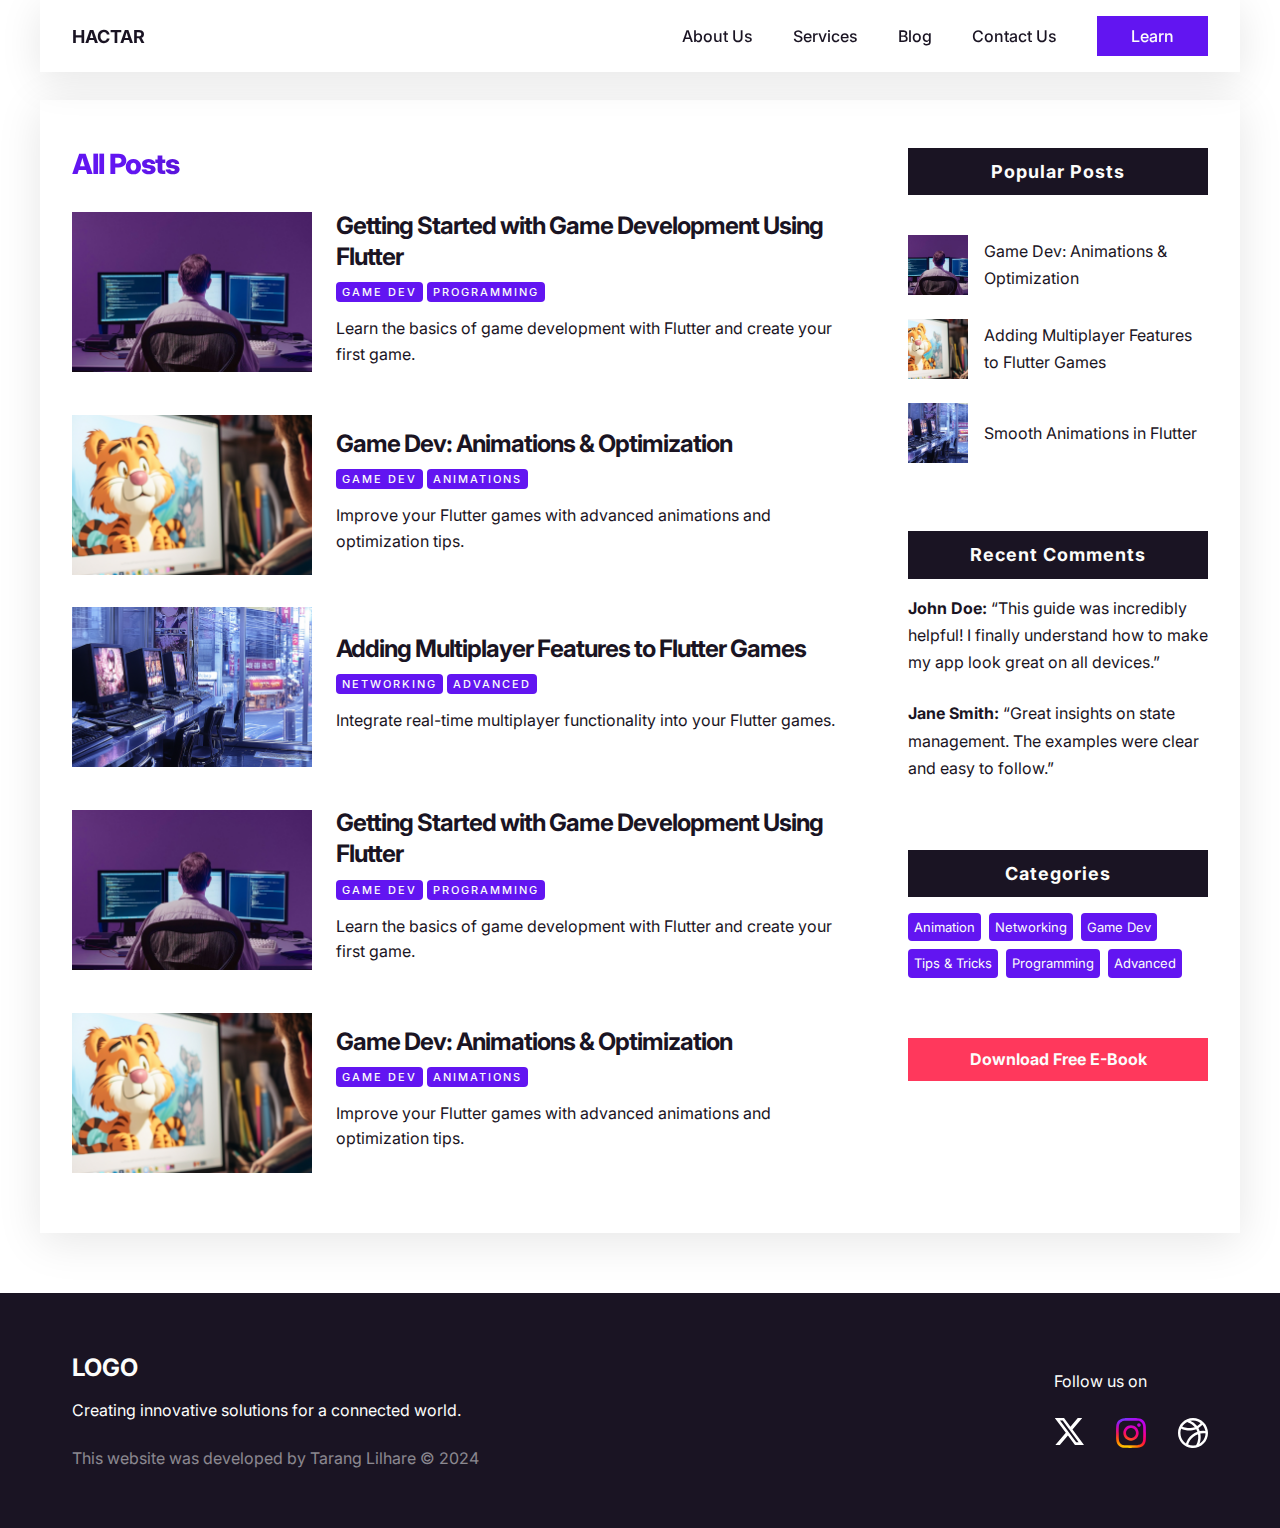
<file: blog-list.html>
<!DOCTYPE html>
<html lang="en">
  <head>
    <meta charset="UTF-8" />
    <meta name="viewport" content="width=device-width, initial-scale=1.0" />
    <title>Welcome</title>
    <link rel="stylesheet" href="style.css" />
  </head>
  <body>
    <div class="mobile-menu-items">
      <div class="close-icon">
        <img src="images/close-icon.svg" alt="" />
      </div>
      <a href="#about">About Us</a>
      <a href="#services">Services</a>
      <a href="#blog">Blog</a>
      <a href="#contact">Contact Us</a>
      <a href="#" class="btn">Learn</a>
    </div>

    <div class="container">
      <nav>
        <div class="logo">
          <a href="#">HACTAR</a>
        </div>

        <div class="menu-items">
          <a href="#about">About Us</a>
          <a href="#services">Services</a>
          <a href="#blog">Blog</a>
          <a href="#contact">Contact Us</a>
          <a href="#" class="btn">Learn</a>
        </div>

        <div class="menu-icon">
          <img src="images/menu-icon.svg" alt="" />
        </div>
      </nav>
    </div>

    <!-- End of nav -->

    <div class="post-container">
      <div class="container">
        <div class="content">
          <div class="blog-list">
            <h2>All Posts</h2>
            <div class="cards-container">
              <div class="card">
                <a href="no1-post.html">
                  <img src="images/blog1.jpg" alt="" />
                </a>
                <div class="blog-list-content">
                  <a href="no1-post.html">
                    <h3>Getting Started with Game Development Using Flutter</h3>
                  </a>
                  <div class="labels">
                    <a href="#" class="label">Game Dev</a>
                    <a href="#" class="label">Programming</a>
                  </div>
                  <p>
                    Learn the basics of game development with Flutter and create
                    your first game.
                  </p>
                </div>
              </div>

              <div class="card">
                <a href="no2-post.html">
                  <img src="images/blog2.jpg" alt="" />
                </a>
                <div class="blog-list-content">
                  <a href="no2-post.html">
                    <h3>Game Dev: Animations & Optimization</h3>
                  </a>
                  <div class="labels">
                    <a href="#" class="label">Game Dev</a>
                    <a href="#" class="label">Animations</a>
                  </div>
                  <p>
                    Improve your Flutter games with advanced animations and
                    optimization tips.
                  </p>
                </div>
              </div>

              <div class="card">
                <a href="#">
                  <img src="images/blog3.jpg" alt="" />
                </a>
                <div class="blog-list-content">
                  <a href="#">
                    <h3>Adding Multiplayer Features to Flutter Games</h3>
                  </a>
                  <div class="labels">
                    <a href="#" class="label">Networking</a>
                    <a href="#" class="label">Advanced</a>
                  </div>
                  <p>
                    Integrate real-time multiplayer functionality into your
                    Flutter games.
                  </p>
                </div>
              </div>

              <div class="card">
                <a href="#">
                  <img src="images/blog1.jpg" alt="" />
                </a>
                <div class="blog-list-content">
                  <a href="#">
                    <h3>Getting Started with Game Development Using Flutter</h3>
                  </a>
                  <div class="labels">
                    <a href="#" class="label">Game Dev</a>
                    <a href="#" class="label">Programming</a>
                  </div>
                  <p>
                    Learn the basics of game development with Flutter and create
                    your first game.
                  </p>
                </div>
              </div>

              <div class="card">
                <a href="#">
                  <img src="images/blog2.jpg" alt="" />
                </a>
                <div class="blog-list-content">
                  <a href="#">
                    <h3>Game Dev: Animations & Optimization</h3>
                  </a>
                  <div class="labels">
                    <a href="#" class="label">Game Dev</a>
                    <a href="#" class="label">Animations</a>
                  </div>
                  <p>
                    Improve your Flutter games with advanced animations and
                    optimization tips.
                  </p>
                </div>
              </div>
            </div>
          </div>
        </div>
        <aside>
          <div class="widget popular-posts">
            <h3>Popular Posts</h3>
            <div class="widget-content">
              <div class="card">
                <img src="images/blog1.jpg" alt="" />
                <a href="#">Game Dev: Animations & Optimization</a>
              </div>

              <div class="card">
                <img src="images/blog2.jpg" alt="" />
                <a href="#">Adding Multiplayer Features to Flutter Games</a>
              </div>

              <div class="card">
                <img src="images/blog3.jpg" alt="" />
                <a href="#">Smooth Animations in Flutter</a>
              </div>
            </div>
          </div>

          <div class="widget recent-comments">
            <h3>Recent Comments</h3>
            <div class="widget-content">
              <div class="card">
                <a href="#"
                  ><strong>John Doe:</strong> “This guide was incredibly
                  helpful! I finally understand how to make my app look great on
                  all devices.”</a
                >
              </div>

              <div class="card">
                <a href="#"
                  ><strong>Jane Smith:</strong> “Great insights on state
                  management. The examples were clear and easy to follow.”</a
                >
              </div>
            </div>
          </div>

          <div class="widget categories-list">
            <h3>Categories</h3>
            <div class="widget-content">
              <a href="#" class="label">Animation</a>
              <a href="#" class="label">Networking</a>
              <a href="#" class="label">Game Dev</a>
              <a href="#" class="label">Tips & Tricks</a>
              <a href="#" class="label">Programming</a>
              <a href="#" class="label">Advanced</a>
            </div>
          </div>

          <div class="widget">
            <a href="#" class="download-btn">Download Free E-Book</a>
          </div>
        </aside>
      </div>
    </div>

    <footer>
      <div class="container">
        <div class="top">
          <div class="left">
            <a href="#" class="logo">LOGO</a>
            <p>Creating innovative solutions for a connected world.</p>
          </div>

          <div class="right">
            <p>Follow us on</p>
            <div class="social">
              <a href="#">
                <img src="images/x-logo.svg" alt="" />
              </a>

              <a href="#">
                <img src="images/instagram-logo.svg" alt="" />
              </a>

              <a href="#">
                <img src="images/dribbble-logo.svg" alt="" />
              </a>
            </div>
          </div>
        </div>

        <div class="copyright">
          This website was developed by Tarang Lilhare © 2024
        </div>
      </div>
    </footer>

    <script src="main.js"></script>
  </body>
</html>
</file>
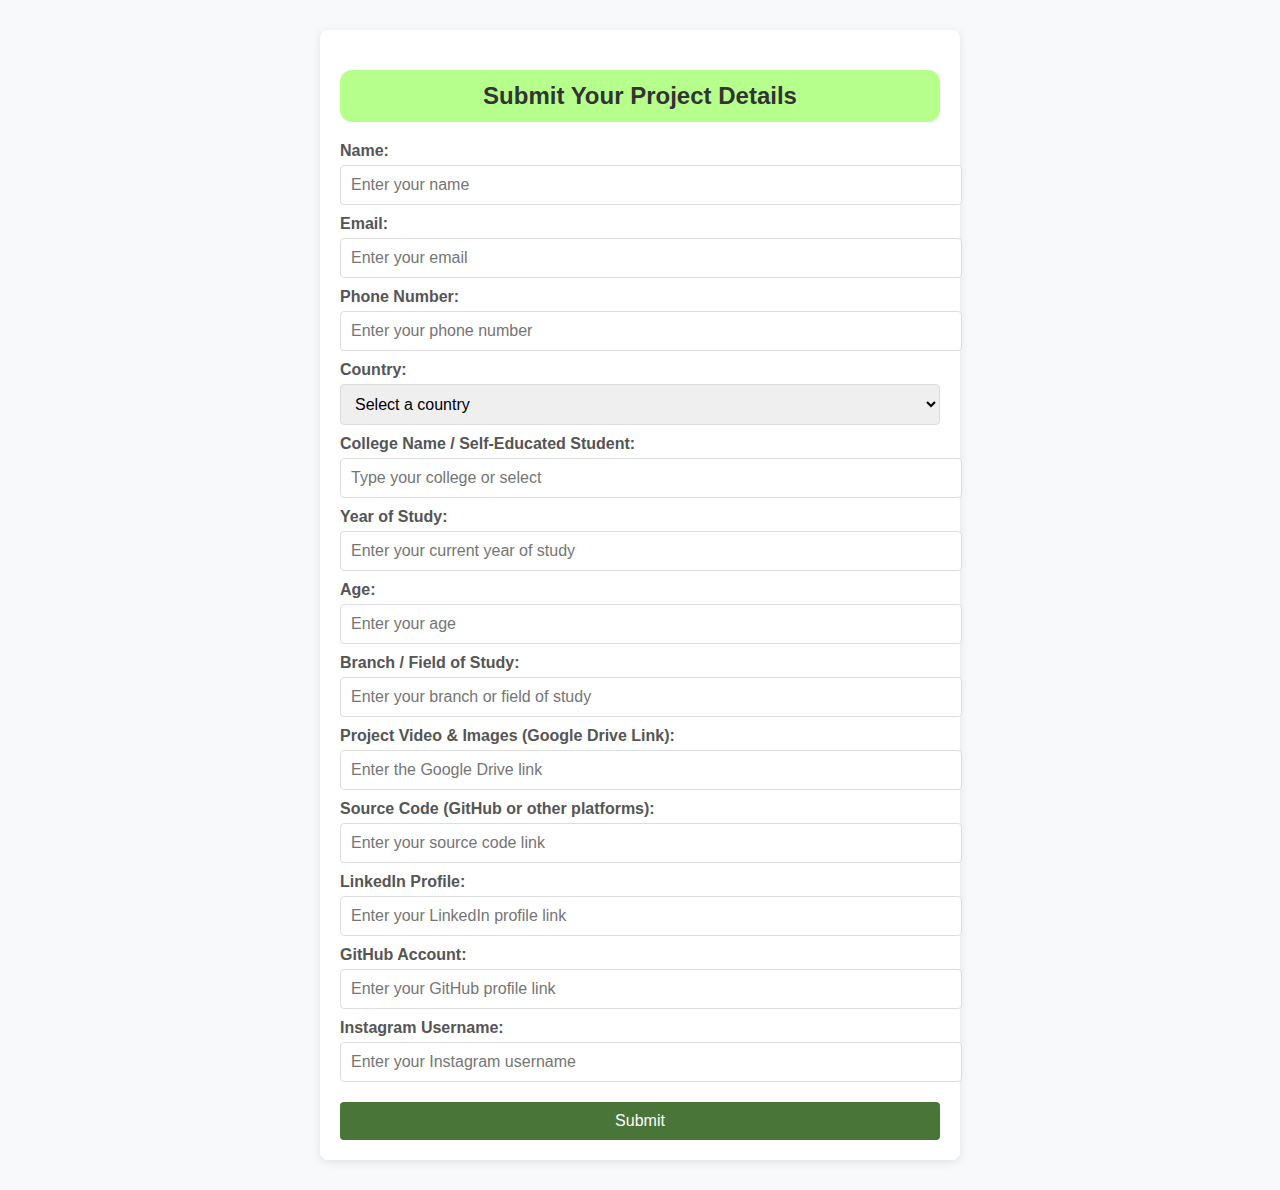
<file: Form.html>
<!DOCTYPE html>
<html lang="en">

<head>
    <meta charset="UTF-8">
    <meta name="viewport" content="width=device-width, initial-scale=1.0">
    <title>Project Submission Form</title>
</head>
<style>
    body {
        font-family: Arial, sans-serif;
        background-color: #f8f9fa;
        margin: 0;
        padding: 0;
    }

    .form-container {
        max-width: 600px;
        margin: 30px auto;
        background: #fff;
        padding: 20px;
        border-radius: 8px;
        box-shadow: 0 2px 10px rgba(0, 0, 0, 0.1);
    }

    h2 {
        background: #b6ff8c;
        border-radius: 12px;
        height: 40px; 
        text-align: center;
        padding-top: 12px;
        color: #333;
    }

    form label {
        display: block;
        margin-top: 10px;
        font-weight: bold;
        color: #555;
    }

    form input,
    form select {
        width: 100%;
        padding: 10px;
        margin-top: 5px;
        border: 1px solid #ddd;
        border-radius: 4px;
        font-size: 16px;
    }

    ul#collegeSuggestions {
        list-style: none;
        padding: 0;
        margin: 0;
        border: 1px solid #ddd;
        background: #fff;
        max-height: 150px;
        overflow-y: auto;
        position: absolute;
        width: 100%;
        z-index: 1000;
        display: none;
    }

    ul#collegeSuggestions li {
        padding: 10px;
        cursor: pointer;
    }

    ul#collegeSuggestions li:hover {
        background: #f0f0f0;
    }

    form button {
        width: 100%;
        padding: 10px;
        margin-top: 20px;
        background-color: #1a5003c9;
        color: white;
        border: none;
        border-radius: 4px;
        font-size: 16px;
        cursor: pointer;
    }

    form button:hover {
        background-color: #15f315;
    }
</style>

<body>
    <div class="form-container">
        <div>
            <h2>Submit Your Project Details</h2>
        </div>
        <form id="projectForm">
            <!-- Basic Information -->
            <label for="name">Name:</label>
            <input type="text" id="name" name="name" placeholder="Enter your name" required>

            <label for="email">Email:</label>
            <input type="email" id="email" name="email" placeholder="Enter your email" required>

            <label for="phone">Phone Number:</label>
            <input type="tel" id="phone" name="phone" placeholder="Enter your phone number" required>

            <!-- Location and College -->
            <label for="country">Country:</label>
            <select id="country" name="country" required>
                <option value="" disabled selected>Select a country</option>
            </select>

            <label for="college">College Name / Self-Educated Student:</label>
            <input type="text" id="college" name="college" placeholder="Type your college or select" autocomplete="off"
                required>
            <ul id="collegeSuggestions"></ul>

            <!-- Additional Information -->
            <label for="year">Year of Study:</label>
            <input type="number" id="year" name="year" placeholder="Enter your current year of study" min="1" max="10"
                required>

            <label for="age">Age:</label>
            <input type="number" id="age" name="age" placeholder="Enter your age" min="13" max="100" required>

            <label for="branch">Branch / Field of Study:</label>
            <input type="text" id="branch" name="branch" placeholder="Enter your branch or field of study" required>

            <!-- Project Links -->
            <label for="projectLink">Project Video & Images (Google Drive Link):</label>
            <input type="url" id="projectLink" name="projectLink" placeholder="Enter the Google Drive link" required>

            <label for="sourceCode">Source Code (GitHub or other platforms):</label>
            <input type="url" id="sourceCode" name="sourceCode" placeholder="Enter your source code link" required>

            <!-- Social Media Links -->
            <label for="linkedin">LinkedIn Profile:</label>
            <input type="url" id="linkedin" name="linkedin" placeholder="Enter your LinkedIn profile link" required>

            <label for="github">GitHub Account:</label>
            <input type="url" id="github" name="github" placeholder="Enter your GitHub profile link" required>

            <label for="instagram">Instagram Username:</label>
            <input type="text" id="instagram" name="instagram" placeholder="Enter your Instagram username" required>

            <button type="submit">Submit</button>
        </form>
    </div>
    <script>
        const countrySelect = document.getElementById('country');
        const collegeInput = document.getElementById('college');
        const suggestions = document.getElementById('collegeSuggestions');

        // Fetch and Populate Country List
        async function fetchCountries() {
            const response = await fetch('https://restcountries.com/v3.1/all');
            const countries = await response.json();
            countries.sort((a, b) => a.name.common.localeCompare(b.name.common));
            countries.forEach((country) => {
                const option = document.createElement('option');
                option.value = country.name.common;
                option.textContent = country.name.common;
                countrySelect.appendChild(option);
            });
        }

        // Fetch Colleges Based on Country
        async function fetchColleges(country) {
            const response = await fetch(`=${country}`);
            const colleges = await response.json();
            return colleges.map((college) => college.name);
        }

        // Auto-Suggest Colleges
        collegeInput.addEventListener('input', async function () {
            const input = collegeInput.value.toLowerCase();
            const country = countrySelect.value;
            suggestions.innerHTML = '';
            if (input && country) {
                const colleges = await fetchColleges(country);
                const filteredColleges = colleges.filter((college) =>
                    college.toLowerCase().includes(input)
                );
                filteredColleges.forEach((college) => {
                    const li = document.createElement('li');
                    li.textContent = college;
                    li.addEventListener('click', function () {
                        collegeInput.value = college;
                        suggestions.innerHTML = '';
                        suggestions.style.display = 'none';
                    });
                    suggestions.appendChild(li);
                });
                suggestions.style.display = 'block';
            } else {
                suggestions.style.display = 'none';
            }
        });

        // Form Submit
        document.getElementById('projectForm').addEventListener('submit', function (event) {
            event.preventDefault();
            alert('Form Submitted Successfully!');
        });

        // Initialize
        fetchCountries();

    </script>
</body>

</html>
</file>
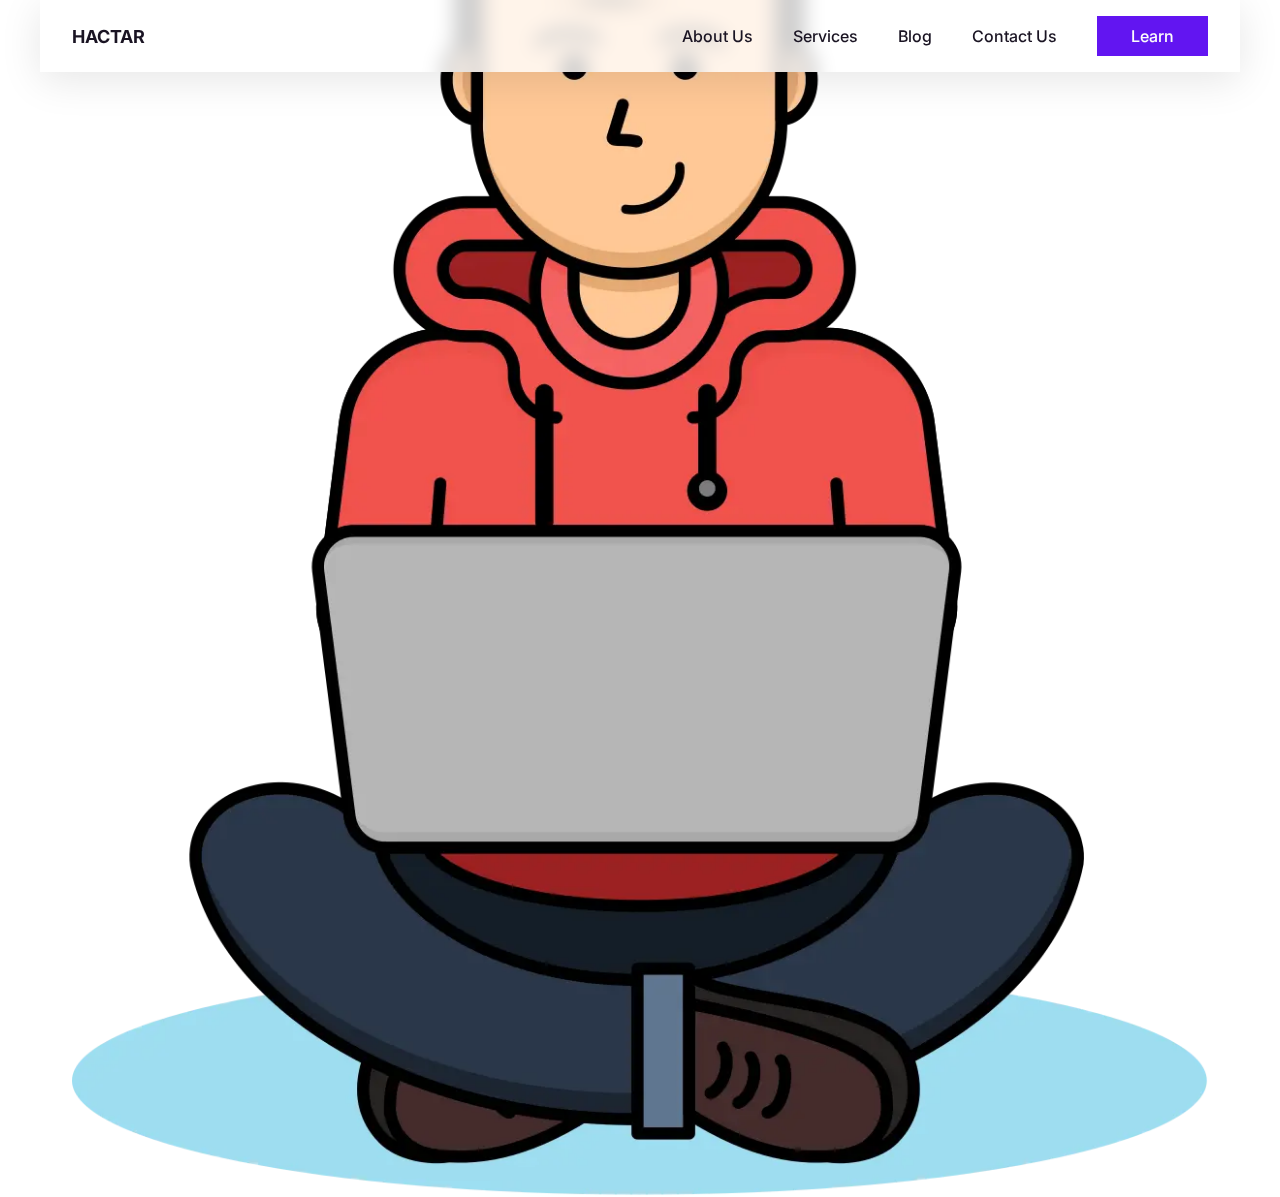
<file: learnmore.html>
<!DOCTYPE html>
<html lang="en">

<head>
    <meta charset="UTF-8">
    <meta name="viewport" content="width=device-width, initial-scale=1.0">
    <title>Hacatr-- Learn more</title>
    <link rel="stylesheet" href="style.css" />
</head>

<body>
    <div class="mobile-menu-items">
        <div class="close-icon">
            <img src="images/close-icon.svg" alt="" />
        </div>
        <a href="#about">About Us</a>
        <a href="#services">Services</a>
        <a href="#blog">Blog</a>
        <a href="#contact">Contact Us</a>
        <a href="#Newsletter" class="btn">Newsletter</a>
    </div>

    <div class="container">
        <nav>
            <div class="logo">
                <a href="#">HACTAR</a>
            </div>

            <div class="menu-items">
                <a href="#about">About Us</a>
                <a href="#services">Services</a>
                <a href="#blog">Blog</a>
                <a href="#contact">Contact Us</a>
                <a href="#" class="btn">Learn</a>
            </div>

            <div class="menu-icon">
                <img src="images/menu-icon.svg" alt="" />
            </div>
        </nav>
        <!-- End of navbar -->
        <header>
        <div>
            <h1>Learn more</h1>
            <p>Lorem ipsum, dolor sit amet consectetur adipisicing elit. Nemo aspernatur, molestias aliquam iusto labore nisi assumenda? Necessitatibus suscipit a, molestias fugiat nostrum accusamus, laborum similique ea alias exercitationem eaque repudiandae possimus culpa aut distinctio!
            </p>
            <a href="https://hactarai.substack.com"><img src="images/404.webp" alt=""></a>
        </div>
    </header>


        <script src="main.js"></script>
</body>

</html>
</file>
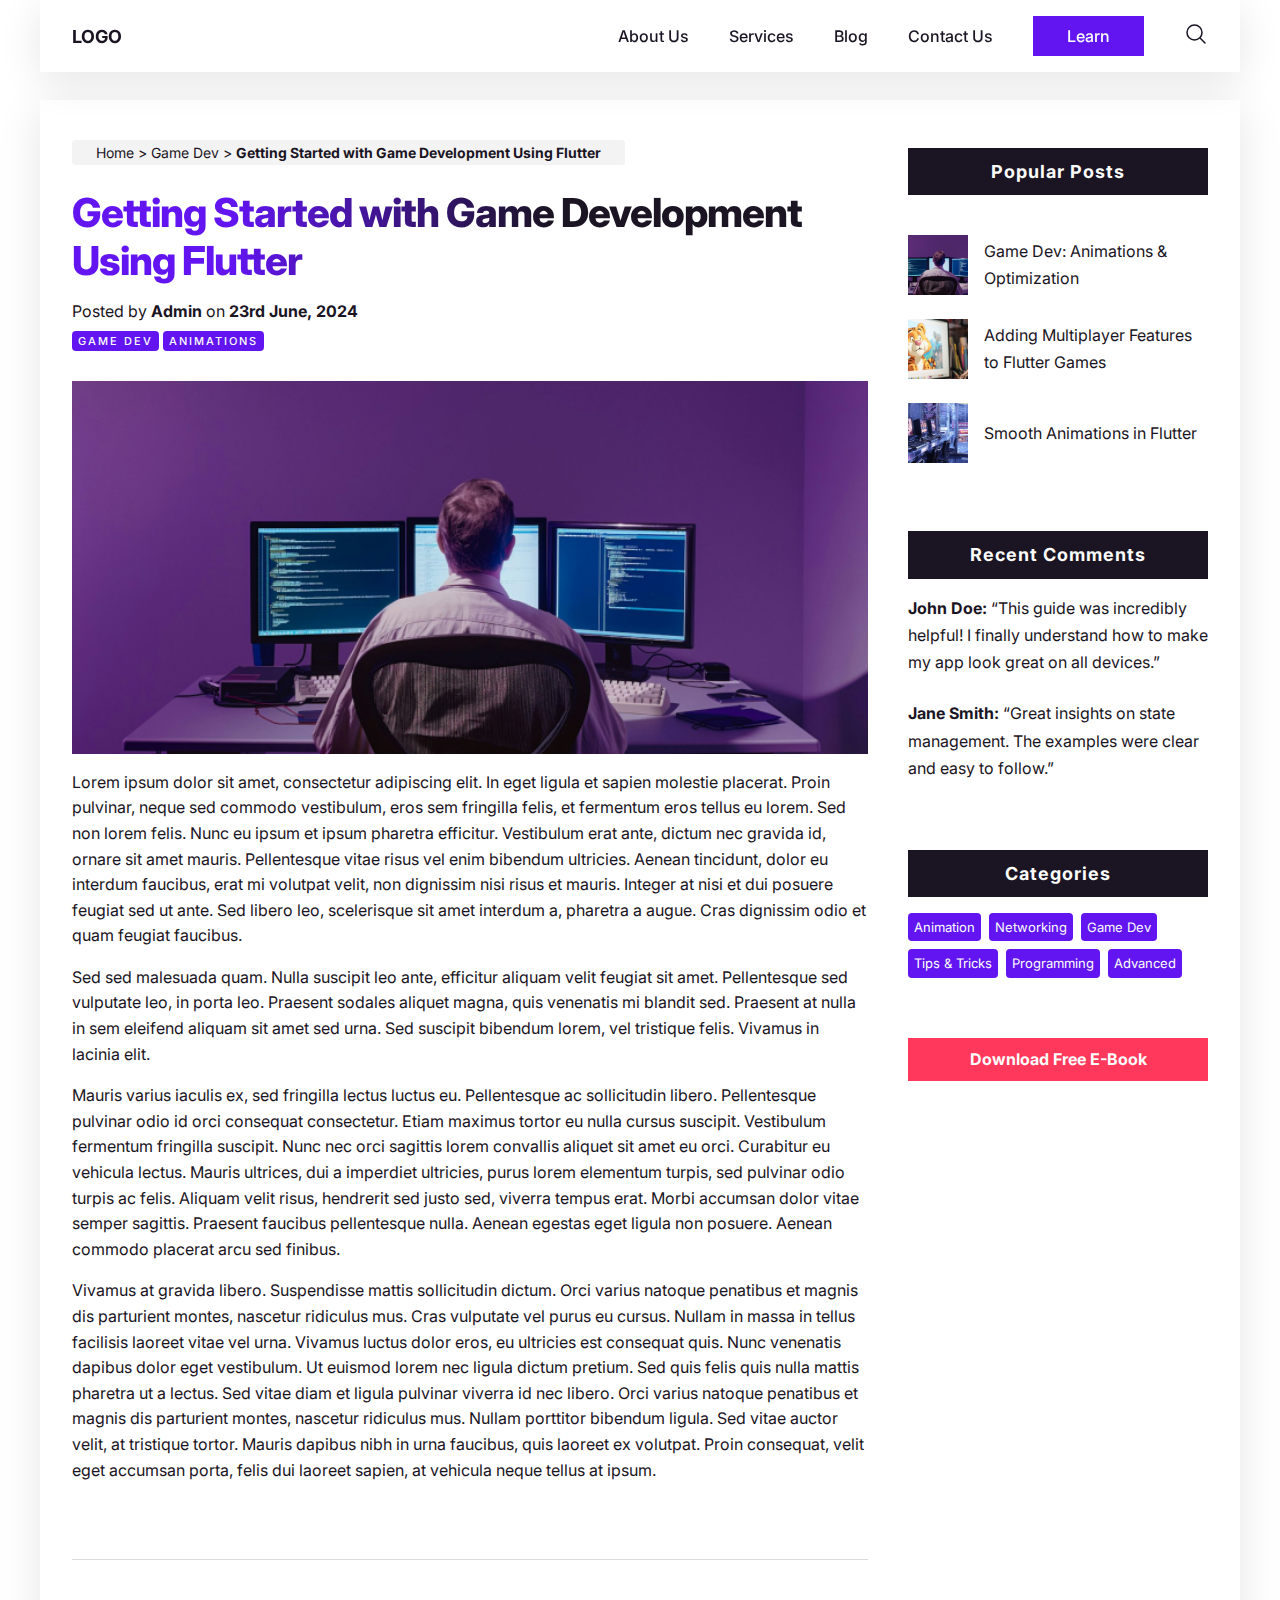
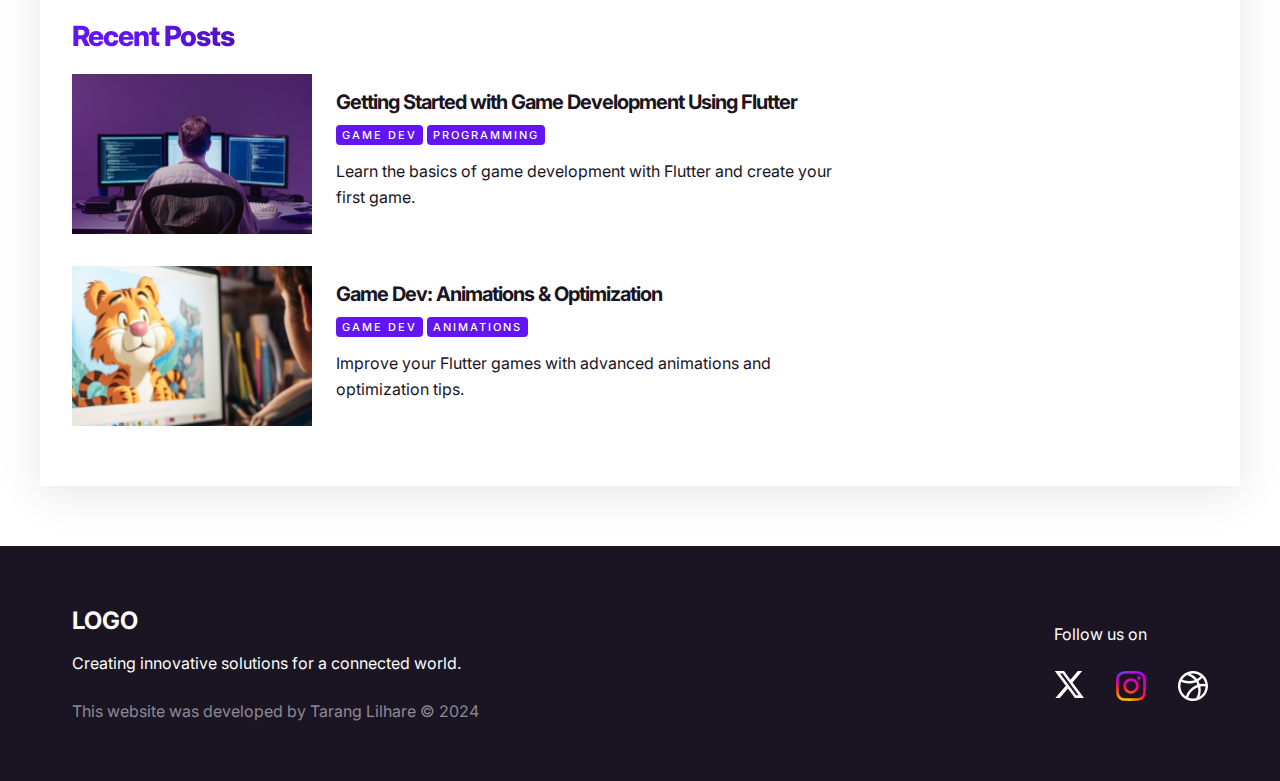
<file: no1-post.html>
<!DOCTYPE html>
<html lang="en">
  <head>
    <meta charset="UTF-8" />
    <meta name="viewport" content="width=device-width, initial-scale=1.0" />
    <title>Welcome</title>
    <link rel="stylesheet" href="style.css" />
  </head>
  <body>
    <div class="mobile-menu-items">
      <div class="close-icon">
        <img src="images/close-icon.svg" alt="" />
      </div>
      <a href="#about">About Us</a>
      <a href="#services">Services</a>
      <a href="#blog">Blog</a>
      <a href="#contact">Contact Us</a>
      <a href="#" class="btn">Learn</a>
    </div>

    <div class="search-container">
      <form action="#">
        <div class="search-input-container">
          <input type="text" placeholder="Search this website..." />
          <div class="icon">
            <svg
              xmlns="http://www.w3.org/2000/svg"
              fill="none"
              viewBox="0 0 24 24"
              stroke-width="1.5"
              stroke="currentColor"
              class="size-6"
            >
              <path
                stroke-linecap="round"
                stroke-linejoin="round"
                d="m21 21-5.197-5.197m0 0A7.5 7.5 0 1 0 5.196 5.196a7.5 7.5 0 0 0 10.607 10.607Z"
              />
            </svg>
          </div>
        </div>
        <button type="submit" class="search-btn">Search</button>
      </form>
    </div>

    <div class="container">
      <nav>
        <div class="logo">
          <a href="#">LOGO</a>
        </div>

        <div class="menu-items">
          <a href="#about">About Us</a>
          <a href="#services">Services</a>
          <a href="#blog">Blog</a>
          <a href="#contact">Contact Us</a>
          <a href="#" class="btn">Learn</a>

          <div class="search-icon">
            <svg
              xmlns="http://www.w3.org/2000/svg"
              fill="none"
              viewBox="0 0 24 24"
              stroke-width="1.5"
              stroke="currentColor"
              class="size-6"
            >
              <path
                stroke-linecap="round"
                stroke-linejoin="round"
                d="m21 21-5.197-5.197m0 0A7.5 7.5 0 1 0 5.196 5.196a7.5 7.5 0 0 0 10.607 10.607Z"
              />
            </svg>
          </div>
        </div>

        <div class="mobile-icons-container">
          <div class="menu-icon">
            <img src="images/menu-icon.svg" alt="" />
          </div>

          <div class="search-icon">
            <svg
              xmlns="http://www.w3.org/2000/svg"
              fill="none"
              viewBox="0 0 24 24"
              stroke-width="1.5"
              stroke="currentColor"
              class="size-6"
            >
              <path
                stroke-linecap="round"
                stroke-linejoin="round"
                d="m21 21-5.197-5.197m0 0A7.5 7.5 0 1 0 5.196 5.196a7.5 7.5 0 0 0 10.607 10.607Z"
              />
            </svg>
          </div>
        </div>
      </nav>
    </div>

    <!-- End of nav -->

    <div class="post-container">
      <div class="container">
        <div class="content">
          <div class="breadcrumbs">
            <a href="index.html">Home</a>
            >
            <a href="#">Game Dev</a>
            >
            <strong
              >Getting Started with Game Development Using Flutter
            </strong>
          </div>

          <h1 class="post-heading">
            Getting Started with Game Development Using Flutter
          </h1>

          <div class="post-meta">
            <div class="date">
              Posted by <strong>Admin</strong> on
              <strong>23rd June, 2024</strong>
            </div>
            <div class="labels">
              <a href="#" class="label">Game Dev</a>
              <a href="#" class="label">Animations</a>
            </div>
          </div>

          <div class="thumbnail">
            <img src="images/blog1.jpg" alt="" />
          </div>

          <div class="post-body">
            <p>
              Lorem ipsum dolor sit amet, consectetur adipiscing elit. In eget
              ligula et sapien molestie placerat. Proin pulvinar, neque sed
              commodo vestibulum, eros sem fringilla felis, et fermentum eros
              tellus eu lorem. Sed non lorem felis. Nunc eu ipsum et ipsum
              pharetra efficitur. Vestibulum erat ante, dictum nec gravida id,
              ornare sit amet mauris. Pellentesque vitae risus vel enim bibendum
              ultricies. Aenean tincidunt, dolor eu interdum faucibus, erat mi
              volutpat velit, non dignissim nisi risus et mauris. Integer at
              nisi et dui posuere feugiat sed ut ante. Sed libero leo,
              scelerisque sit amet interdum a, pharetra a augue. Cras dignissim
              odio et quam feugiat faucibus.
            </p>
            <p>
              Sed sed malesuada quam. Nulla suscipit leo ante, efficitur aliquam
              velit feugiat sit amet. Pellentesque sed vulputate leo, in porta
              leo. Praesent sodales aliquet magna, quis venenatis mi blandit
              sed. Praesent at nulla in sem eleifend aliquam sit amet sed urna.
              Sed suscipit bibendum lorem, vel tristique felis. Vivamus in
              lacinia elit.
            </p>
            <p>
              Mauris varius iaculis ex, sed fringilla lectus luctus eu.
              Pellentesque ac sollicitudin libero. Pellentesque pulvinar odio id
              orci consequat consectetur. Etiam maximus tortor eu nulla cursus
              suscipit. Vestibulum fermentum fringilla suscipit. Nunc nec orci
              sagittis lorem convallis aliquet sit amet eu orci. Curabitur eu
              vehicula lectus. Mauris ultrices, dui a imperdiet ultricies, purus
              lorem elementum turpis, sed pulvinar odio turpis ac felis. Aliquam
              velit risus, hendrerit sed justo sed, viverra tempus erat. Morbi
              accumsan dolor vitae semper sagittis. Praesent faucibus
              pellentesque nulla. Aenean egestas eget ligula non posuere. Aenean
              commodo placerat arcu sed finibus.
            </p>

            <p>
              Vivamus at gravida libero. Suspendisse mattis sollicitudin dictum.
              Orci varius natoque penatibus et magnis dis parturient montes,
              nascetur ridiculus mus. Cras vulputate vel purus eu cursus. Nullam
              in massa in tellus facilisis laoreet vitae vel urna. Vivamus
              luctus dolor eros, eu ultricies est consequat quis. Nunc venenatis
              dapibus dolor eget vestibulum. Ut euismod lorem nec ligula dictum
              pretium. Sed quis felis quis nulla mattis pharetra ut a lectus.
              Sed vitae diam et ligula pulvinar viverra id nec libero. Orci
              varius natoque penatibus et magnis dis parturient montes, nascetur
              ridiculus mus. Nullam porttitor bibendum ligula. Sed vitae auctor
              velit, at tristique tortor. Mauris dapibus nibh in urna faucibus,
              quis laoreet ex volutpat. Proin consequat, velit eget accumsan
              porta, felis dui laoreet sapien, at vehicula neque tellus at
              ipsum.
            </p>
          </div>

          <div class="blog-list">
            <h2>Recent Posts</h2>
            <div class="cards-container recent-posts-container">
              <div class="card">
                <a href="single-post.html">
                  <img src="images/blog1.jpg" alt="" />
                </a>
                <div class="blog-list-content">
                  <a href="single-post.html">
                    <h3>Getting Started with Game Development Using Flutter</h3>
                  </a>
                  <div class="labels">
                    <a href="#" class="label">Game Dev</a>
                    <a href="#" class="label">Programming</a>
                  </div>
                  <p>
                    Learn the basics of game development with Flutter and create
                    your first game.
                  </p>
                </div>
              </div>

              <div class="card">
                <a href="#">
                  <img src="images/blog2.jpg" alt="" />
                </a>
                <div class="blog-list-content">
                  <a href="#">
                    <h3>Game Dev: Animations & Optimization</h3>
                  </a>
                  <div class="labels">
                    <a href="#" class="label">Game Dev</a>
                    <a href="#" class="label">Animations</a>
                  </div>
                  <p>
                    Improve your Flutter games with advanced animations and
                    optimization tips.
                  </p>
                </div>
              </div>
            </div>
          </div>
        </div>
        <aside>
          <div class="widget popular-posts">
            <h3>Popular Posts</h3>
            <div class="widget-content">
              <div class="card">
                <img src="images/blog1.jpg" alt="" />
                <a href="#">Game Dev: Animations & Optimization</a>
              </div>

              <div class="card">
                <img src="images/blog2.jpg" alt="" />
                <a href="#">Adding Multiplayer Features to Flutter Games</a>
              </div>

              <div class="card">
                <img src="images/blog3.jpg" alt="" />
                <a href="#">Smooth Animations in Flutter</a>
              </div>
            </div>
          </div>

          <div class="widget recent-comments">
            <h3>Recent Comments</h3>
            <div class="widget-content">
              <div class="card">
                <a href="#"
                  ><strong>John Doe:</strong> “This guide was incredibly
                  helpful! I finally understand how to make my app look great on
                  all devices.”</a
                >
              </div>

              <div class="card">
                <a href="#"
                  ><strong>Jane Smith:</strong> “Great insights on state
                  management. The examples were clear and easy to follow.”</a
                >
              </div>
            </div>
          </div>

          <div class="widget categories-list">
            <h3>Categories</h3>
            <div class="widget-content">
              <a href="#" class="label">Animation</a>
              <a href="#" class="label">Networking</a>
              <a href="#" class="label">Game Dev</a>
              <a href="#" class="label">Tips & Tricks</a>
              <a href="#" class="label">Programming</a>
              <a href="#" class="label">Advanced</a>
            </div>
          </div>

          <div class="widget">
            <a href="#" class="download-btn">Download Free E-Book</a>
          </div>
        </aside>
      </div>
    </div>

    <footer>
      <div class="container">
        <div class="top">
          <div class="left">
            <a href="#" class="logo">LOGO</a>
            <p>Creating innovative solutions for a connected world.</p>
          </div>

          <div class="right">
            <p>Follow us on</p>
            <div class="social">
              <a href="#">
                <img src="images/x-logo.svg" alt="" />
              </a>

              <a href="#">
                <img src="images/instagram-logo.svg" alt="" />
              </a>

              <a href="#">
                <img src="images/dribbble-logo.svg" alt="" />
              </a>
            </div>
          </div>
        </div>

        <div class="copyright">
          This website was developed by Tarang Lilhare © 2024
        </div>
      </div>
    </footer>

    <script src="main.js"></script>
  </body>
</html>
</file>
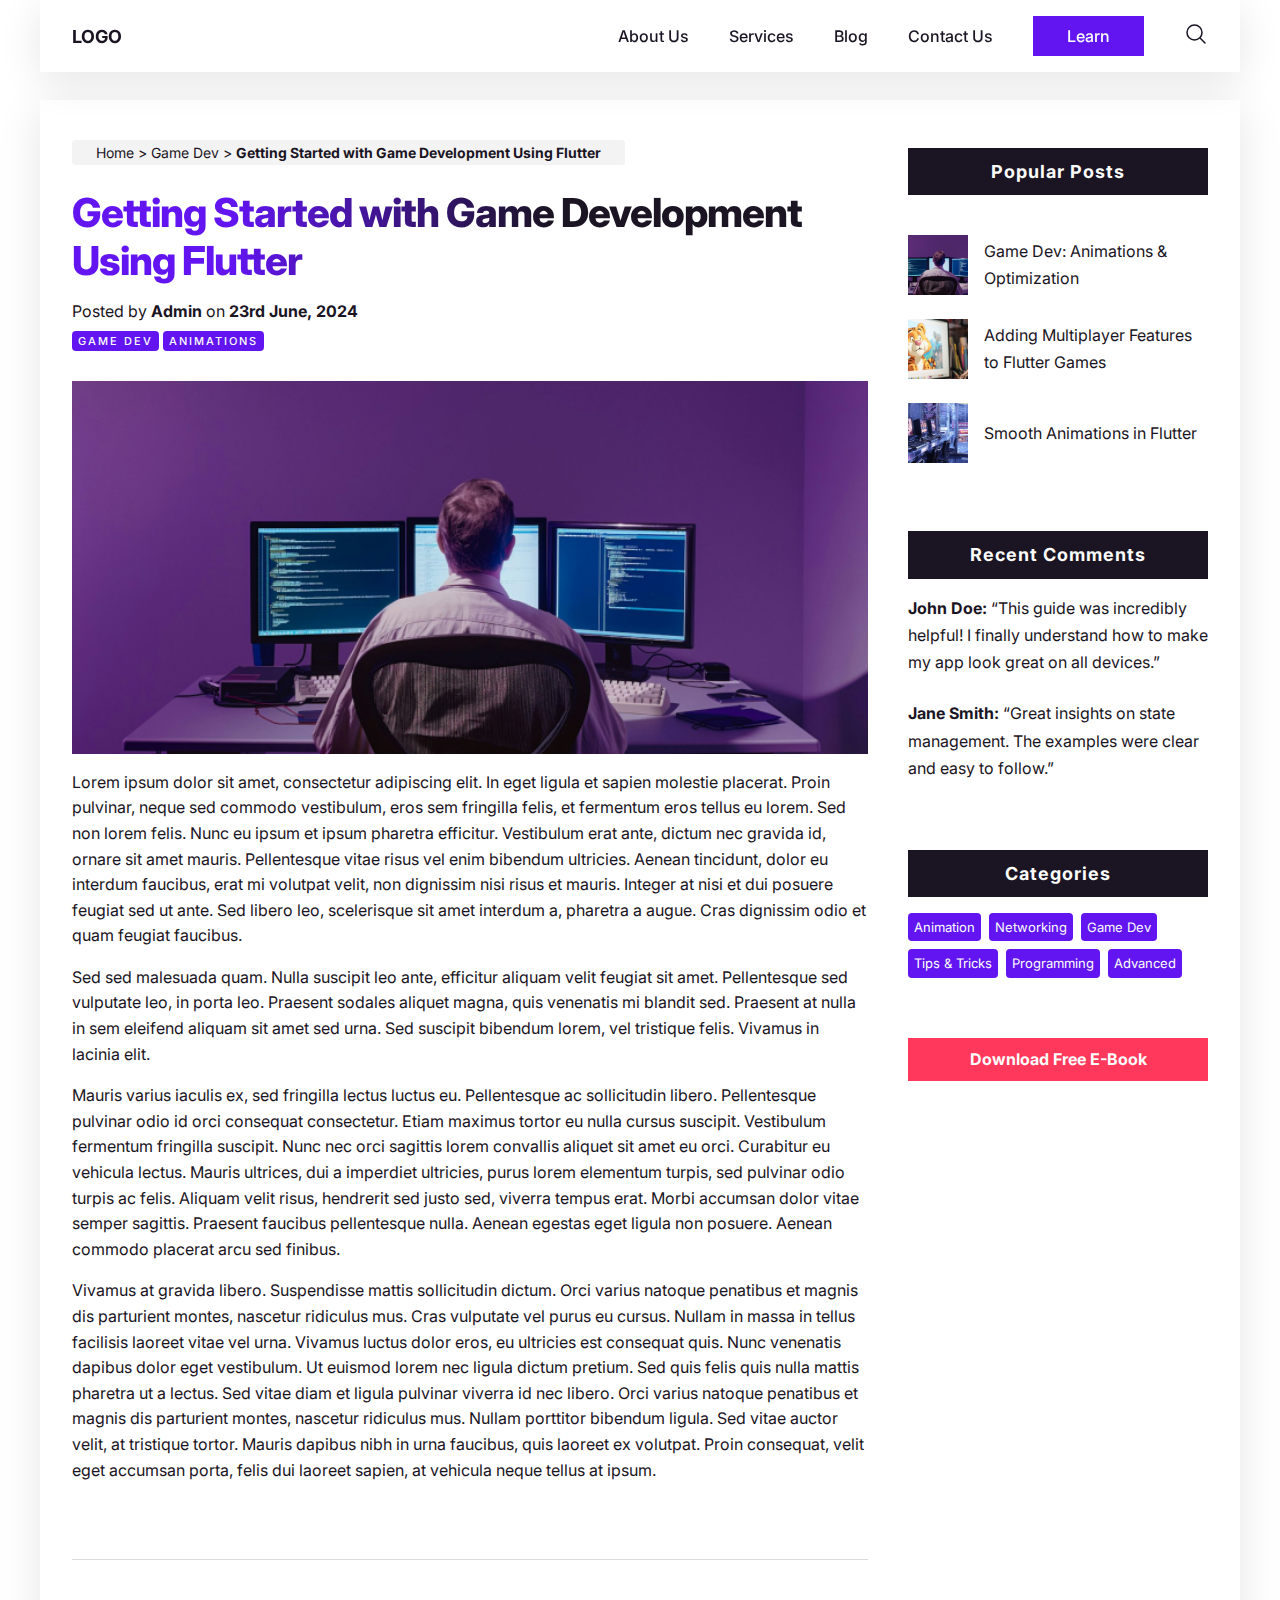
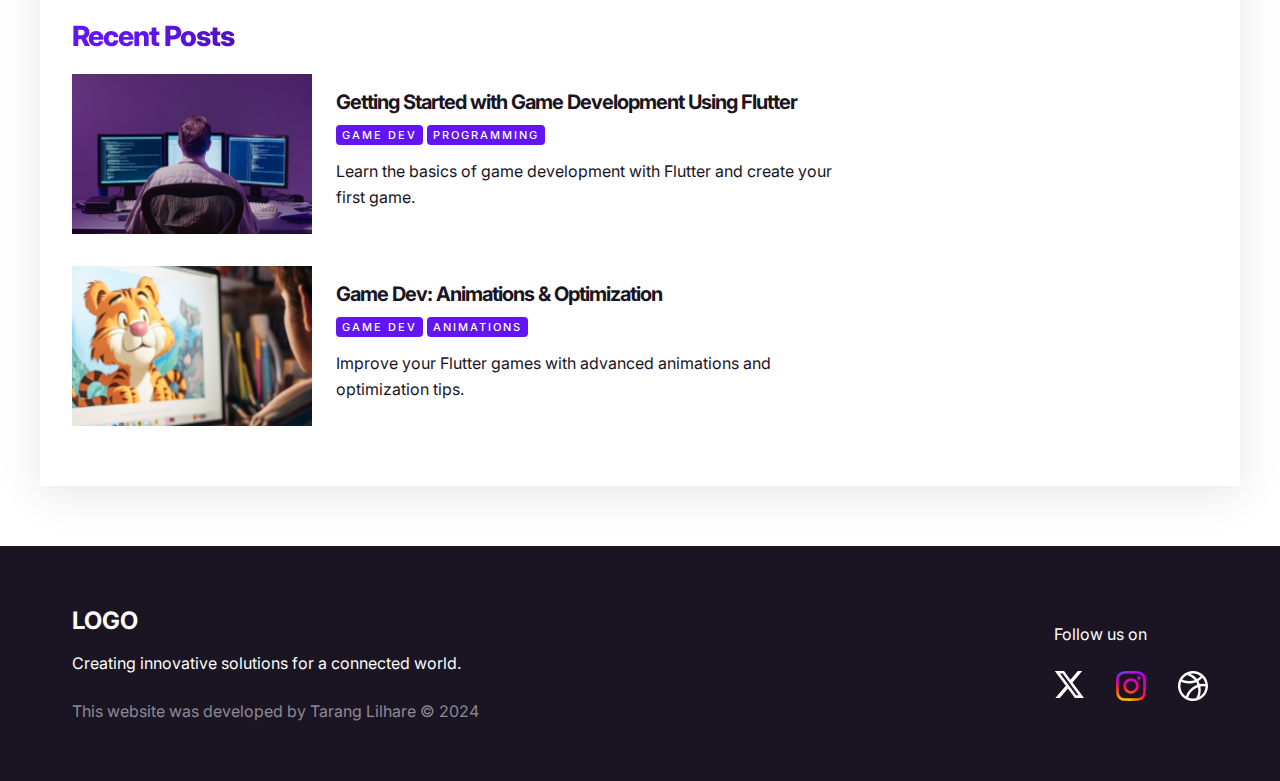
<file: no2-post.html>
<!DOCTYPE html>
<html lang="en">
  <head>
    <meta charset="UTF-8" />
    <meta name="viewport" content="width=device-width, initial-scale=1.0" />
    <title>Welcome</title>
    <link rel="stylesheet" href="style.css" />
  </head>
  <body>
    <div class="mobile-menu-items">
      <div class="close-icon">
        <img src="images/close-icon.svg" alt="" />
      </div>
      <a href="#about">About Us</a>
      <a href="#services">Services</a>
      <a href="#blog">Blog</a>
      <a href="#contact">Contact Us</a>
      <a href="#" class="btn">Learn</a>
    </div>

    <div class="search-container">
      <form action="#">
        <div class="search-input-container">
          <input type="text" placeholder="Search this website..." />
          <div class="icon">
            <svg
              xmlns="http://www.w3.org/2000/svg"
              fill="none"
              viewBox="0 0 24 24"
              stroke-width="1.5"
              stroke="currentColor"
              class="size-6"
            >
              <path
                stroke-linecap="round"
                stroke-linejoin="round"
                d="m21 21-5.197-5.197m0 0A7.5 7.5 0 1 0 5.196 5.196a7.5 7.5 0 0 0 10.607 10.607Z"
              />
            </svg>
          </div>
        </div>
        <button type="submit" class="search-btn">Search</button>
      </form>
    </div>

    <div class="container">
      <nav>
        <div class="logo">
          <a href="#">LOGO</a>
        </div>

        <div class="menu-items">
          <a href="#about">About Us</a>
          <a href="#services">Services</a>
          <a href="#blog">Blog</a>
          <a href="#contact">Contact Us</a>
          <a href="#" class="btn">Learn</a>

          <div class="search-icon">
            <svg
              xmlns="http://www.w3.org/2000/svg"
              fill="none"
              viewBox="0 0 24 24"
              stroke-width="1.5"
              stroke="currentColor"
              class="size-6"
            >
              <path
                stroke-linecap="round"
                stroke-linejoin="round"
                d="m21 21-5.197-5.197m0 0A7.5 7.5 0 1 0 5.196 5.196a7.5 7.5 0 0 0 10.607 10.607Z"
              />
            </svg>
          </div>
        </div>

        <div class="mobile-icons-container">
          <div class="menu-icon">
            <img src="images/menu-icon.svg" alt="" />
          </div>

          <div class="search-icon">
            <svg
              xmlns="http://www.w3.org/2000/svg"
              fill="none"
              viewBox="0 0 24 24"
              stroke-width="1.5"
              stroke="currentColor"
              class="size-6"
            >
              <path
                stroke-linecap="round"
                stroke-linejoin="round"
                d="m21 21-5.197-5.197m0 0A7.5 7.5 0 1 0 5.196 5.196a7.5 7.5 0 0 0 10.607 10.607Z"
              />
            </svg>
          </div>
        </div>
      </nav>
    </div>

    <!-- End of nav -->

    <div class="post-container">
      <div class="container">
        <div class="content">
          <div class="breadcrumbs">
            <a href="#">Home</a>
            >
            <a href="#">Game Dev</a>
            >
            <strong
              >Getting Started with Game Development Using Flutter
            </strong>
          </div>

          <h1 class="post-heading">
            Getting Started with Game Development Using Flutter
          </h1>

          <div class="post-meta">
            <div class="date">
              Posted by <strong>Admin</strong> on
              <strong>23rd June, 2024</strong>
            </div>
            <div class="labels">
              <a href="#" class="label">Game Dev</a>
              <a href="#" class="label">Animations</a>
            </div>
          </div>

          <div class="thumbnail">
            <img src="images/blog1.jpg" alt="" />
          </div>

          <div class="post-body">
            <p>
              Lorem ipsum dolor sit amet, consectetur adipiscing elit. In eget
              ligula et sapien molestie placerat. Proin pulvinar, neque sed
              commodo vestibulum, eros sem fringilla felis, et fermentum eros
              tellus eu lorem. Sed non lorem felis. Nunc eu ipsum et ipsum
              pharetra efficitur. Vestibulum erat ante, dictum nec gravida id,
              ornare sit amet mauris. Pellentesque vitae risus vel enim bibendum
              ultricies. Aenean tincidunt, dolor eu interdum faucibus, erat mi
              volutpat velit, non dignissim nisi risus et mauris. Integer at
              nisi et dui posuere feugiat sed ut ante. Sed libero leo,
              scelerisque sit amet interdum a, pharetra a augue. Cras dignissim
              odio et quam feugiat faucibus.
            </p>
            <p>
              Sed sed malesuada quam. Nulla suscipit leo ante, efficitur aliquam
              velit feugiat sit amet. Pellentesque sed vulputate leo, in porta
              leo. Praesent sodales aliquet magna, quis venenatis mi blandit
              sed. Praesent at nulla in sem eleifend aliquam sit amet sed urna.
              Sed suscipit bibendum lorem, vel tristique felis. Vivamus in
              lacinia elit.
            </p>
            <p>
              Mauris varius iaculis ex, sed fringilla lectus luctus eu.
              Pellentesque ac sollicitudin libero. Pellentesque pulvinar odio id
              orci consequat consectetur. Etiam maximus tortor eu nulla cursus
              suscipit. Vestibulum fermentum fringilla suscipit. Nunc nec orci
              sagittis lorem convallis aliquet sit amet eu orci. Curabitur eu
              vehicula lectus. Mauris ultrices, dui a imperdiet ultricies, purus
              lorem elementum turpis, sed pulvinar odio turpis ac felis. Aliquam
              velit risus, hendrerit sed justo sed, viverra tempus erat. Morbi
              accumsan dolor vitae semper sagittis. Praesent faucibus
              pellentesque nulla. Aenean egestas eget ligula non posuere. Aenean
              commodo placerat arcu sed finibus.
            </p>

            <p>
              Vivamus at gravida libero. Suspendisse mattis sollicitudin dictum.
              Orci varius natoque penatibus et magnis dis parturient montes,
              nascetur ridiculus mus. Cras vulputate vel purus eu cursus. Nullam
              in massa in tellus facilisis laoreet vitae vel urna. Vivamus
              luctus dolor eros, eu ultricies est consequat quis. Nunc venenatis
              dapibus dolor eget vestibulum. Ut euismod lorem nec ligula dictum
              pretium. Sed quis felis quis nulla mattis pharetra ut a lectus.
              Sed vitae diam et ligula pulvinar viverra id nec libero. Orci
              varius natoque penatibus et magnis dis parturient montes, nascetur
              ridiculus mus. Nullam porttitor bibendum ligula. Sed vitae auctor
              velit, at tristique tortor. Mauris dapibus nibh in urna faucibus,
              quis laoreet ex volutpat. Proin consequat, velit eget accumsan
              porta, felis dui laoreet sapien, at vehicula neque tellus at
              ipsum.
            </p>
          </div>

          <div class="blog-list">
            <h2>Recent Posts</h2>
            <div class="cards-container recent-posts-container">
              <div class="card">
                <a href="single-post.html">
                  <img src="images/blog1.jpg" alt="" />
                </a>
                <div class="blog-list-content">
                  <a href="single-post.html">
                    <h3>Getting Started with Game Development Using Flutter</h3>
                  </a>
                  <div class="labels">
                    <a href="#" class="label">Game Dev</a>
                    <a href="#" class="label">Programming</a>
                  </div>
                  <p>
                    Learn the basics of game development with Flutter and create
                    your first game.
                  </p>
                </div>
              </div>

              <div class="card">
                <a href="#">
                  <img src="images/blog2.jpg" alt="" />
                </a>
                <div class="blog-list-content">
                  <a href="#">
                    <h3>Game Dev: Animations & Optimization</h3>
                  </a>
                  <div class="labels">
                    <a href="#" class="label">Game Dev</a>
                    <a href="#" class="label">Animations</a>
                  </div>
                  <p>
                    Improve your Flutter games with advanced animations and
                    optimization tips.
                  </p>
                </div>
              </div>
            </div>
          </div>
        </div>
        <aside>
          <div class="widget popular-posts">
            <h3>Popular Posts</h3>
            <div class="widget-content">
              <div class="card">
                <img src="images/blog1.jpg" alt="" />
                <a href="#">Game Dev: Animations & Optimization</a>
              </div>

              <div class="card">
                <img src="images/blog2.jpg" alt="" />
                <a href="#">Adding Multiplayer Features to Flutter Games</a>
              </div>

              <div class="card">
                <img src="images/blog3.jpg" alt="" />
                <a href="#">Smooth Animations in Flutter</a>
              </div>
            </div>
          </div>

          <div class="widget recent-comments">
            <h3>Recent Comments</h3>
            <div class="widget-content">
              <div class="card">
                <a href="#"
                  ><strong>John Doe:</strong> “This guide was incredibly
                  helpful! I finally understand how to make my app look great on
                  all devices.”</a
                >
              </div>

              <div class="card">
                <a href="#"
                  ><strong>Jane Smith:</strong> “Great insights on state
                  management. The examples were clear and easy to follow.”</a
                >
              </div>
            </div>
          </div>

          <div class="widget categories-list">
            <h3>Categories</h3>
            <div class="widget-content">
              <a href="#" class="label">Animation</a>
              <a href="#" class="label">Networking</a>
              <a href="#" class="label">Game Dev</a>
              <a href="#" class="label">Tips & Tricks</a>
              <a href="#" class="label">Programming</a>
              <a href="#" class="label">Advanced</a>
            </div>
          </div>

          <div class="widget">
            <a href="#" class="download-btn">Download Free E-Book</a>
          </div>
        </aside>
      </div>
    </div>

    <footer>
      <div class="container">
        <div class="top">
          <div class="left">
            <a href="#" class="logo">LOGO</a>
            <p>Creating innovative solutions for a connected world.</p>
          </div>

          <div class="right">
            <p>Follow us on</p>
            <div class="social">
              <a href="#">
                <img src="images/x-logo.svg" alt="" />
              </a>

              <a href="#">
                <img src="images/instagram-logo.svg" alt="" />
              </a>

              <a href="#">
                <img src="images/dribbble-logo.svg" alt="" />
              </a>
            </div>
          </div>
        </div>

        <div class="copyright">
          This website was developed by Tarang Lilhare © 2024
        </div>
      </div>
    </footer>

    <script src="main.js"></script>
  </body>
</html>
</file>
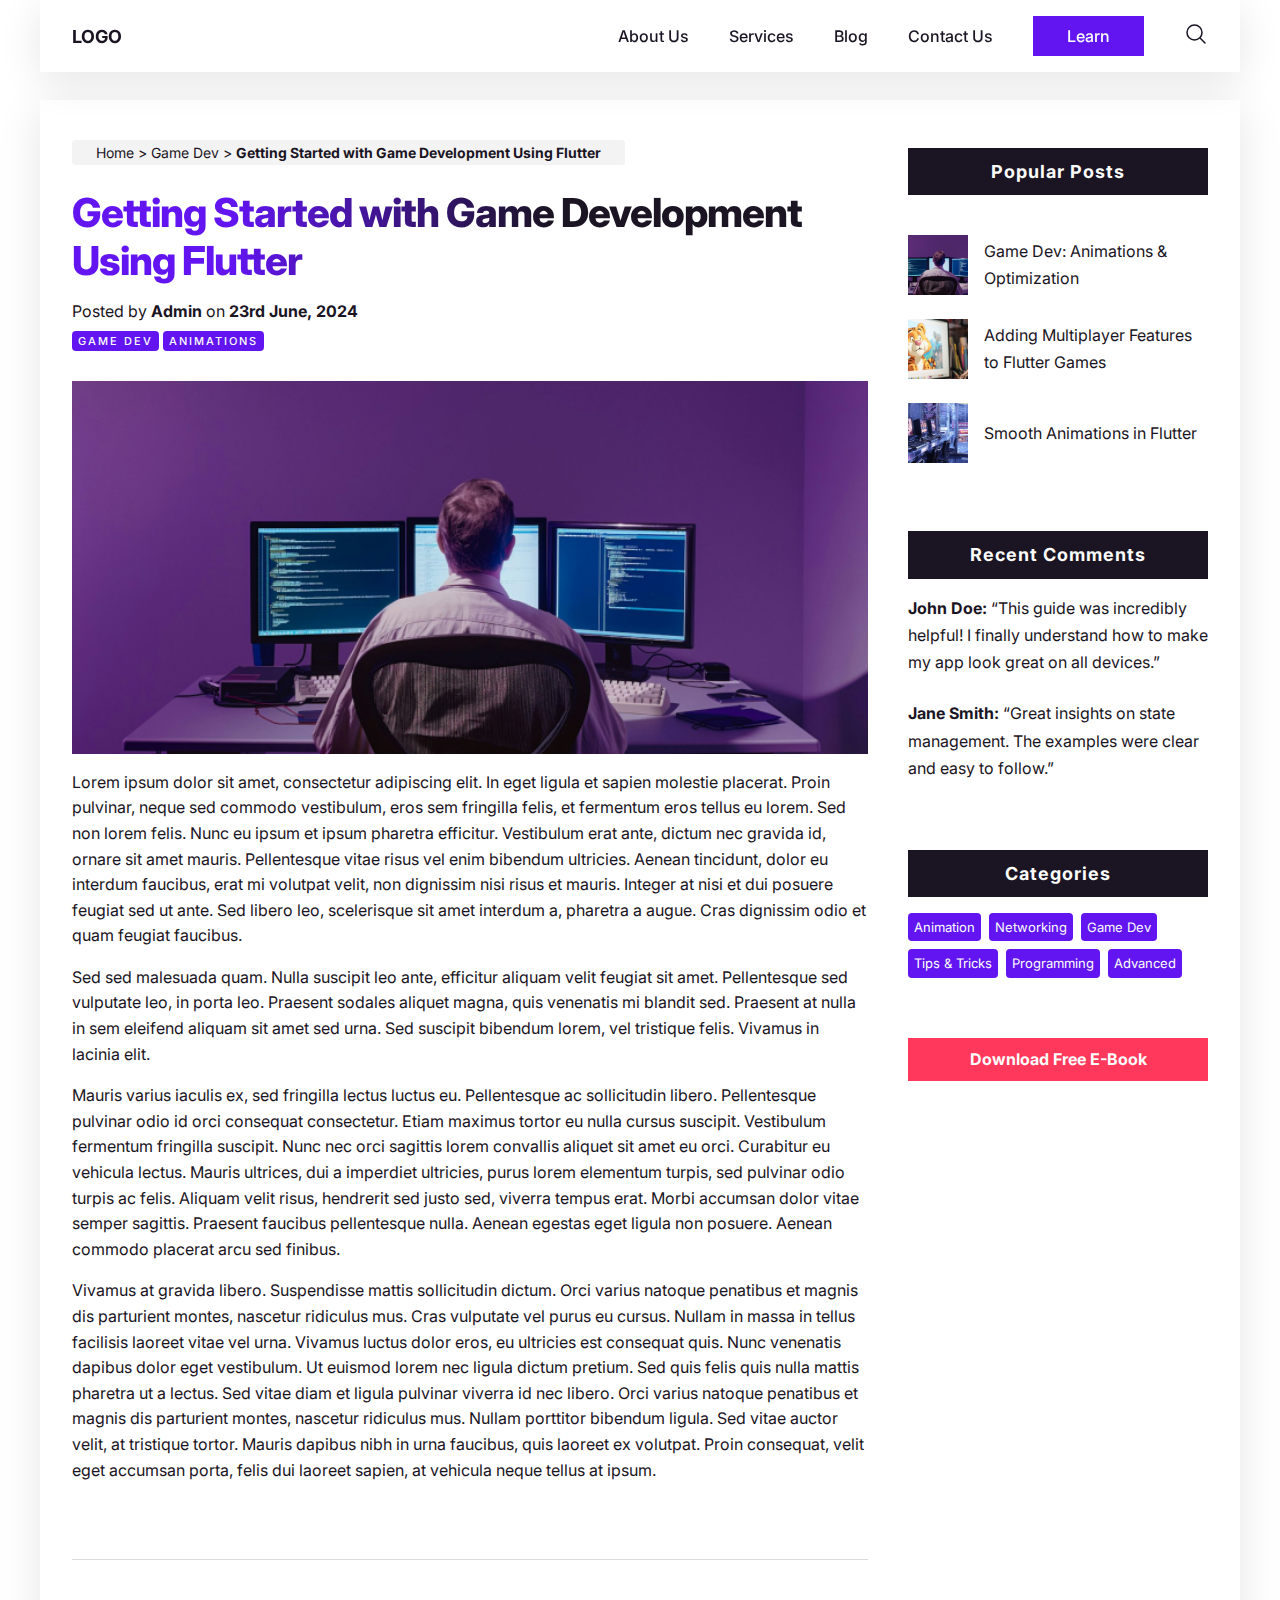
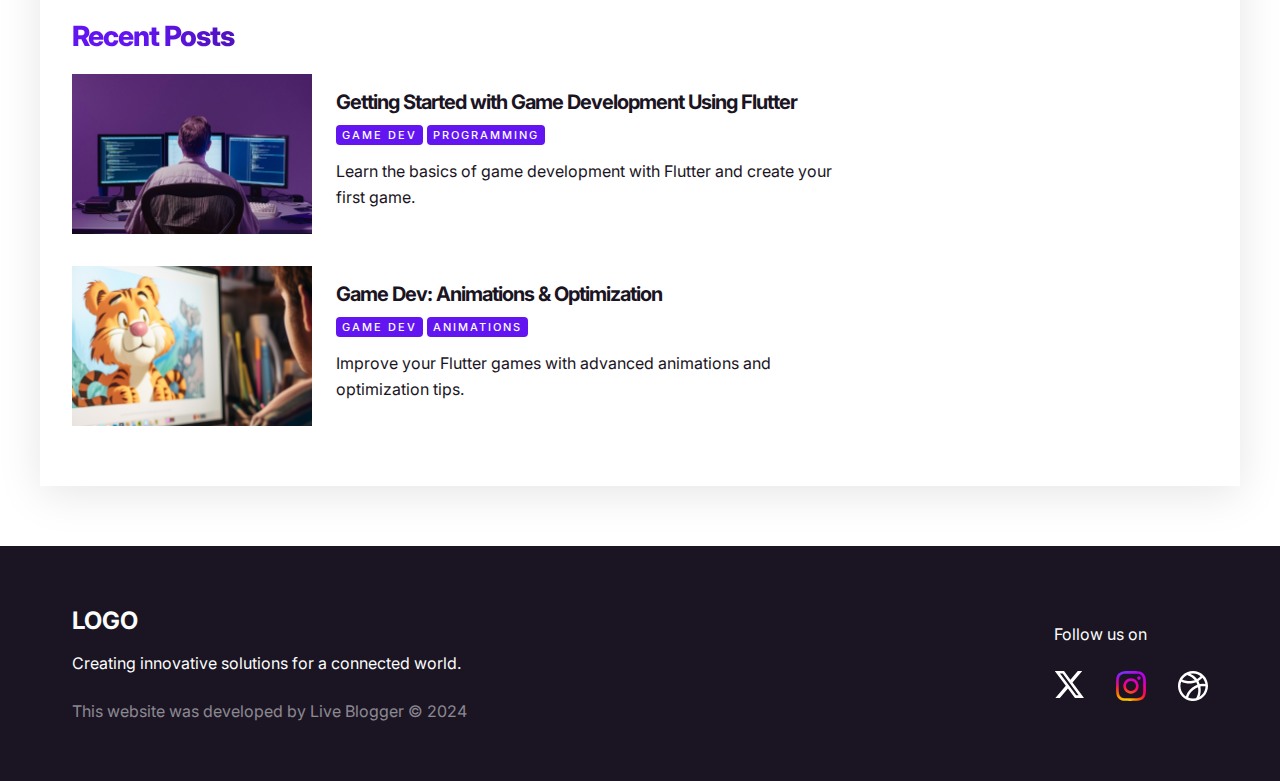
<file: single-post.html>
<!DOCTYPE html>
<html lang="en">
  <head>
    <meta charset="UTF-8" />
    <meta name="viewport" content="width=device-width, initial-scale=1.0" />
    <title>Welcome</title>
    <link rel="stylesheet" href="style.css" />
  </head>
  <body>
    <div class="mobile-menu-items">
      <div class="close-icon">
        <img src="images/close-icon.svg" alt="" />
      </div>
      <a href="#about">About Us</a>
      <a href="#services">Services</a>
      <a href="#blog">Blog</a>
      <a href="#contact">Contact Us</a>
      <a href="#" class="btn">Learn</a>
    </div>

    <div class="search-container">
      <form action="#">
        <div class="search-input-container">
          <input type="text" placeholder="Search this website..." />
          <div class="icon">
            <svg
              xmlns="http://www.w3.org/2000/svg"
              fill="none"
              viewBox="0 0 24 24"
              stroke-width="1.5"
              stroke="currentColor"
              class="size-6"
            >
              <path
                stroke-linecap="round"
                stroke-linejoin="round"
                d="m21 21-5.197-5.197m0 0A7.5 7.5 0 1 0 5.196 5.196a7.5 7.5 0 0 0 10.607 10.607Z"
              />
            </svg>
          </div>
        </div>
        <button type="submit" class="search-btn">Search</button>
      </form>
    </div>

    <div class="container">
      <nav>
        <div class="logo">
          <a href="#">LOGO</a>
        </div>

        <div class="menu-items">
          <a href="#about">About Us</a>
          <a href="#services">Services</a>
          <a href="#blog">Blog</a>
          <a href="#contact">Contact Us</a>
          <a href="#" class="btn">Learn</a>

          <div class="search-icon">
            <svg
              xmlns="http://www.w3.org/2000/svg"
              fill="none"
              viewBox="0 0 24 24"
              stroke-width="1.5"
              stroke="currentColor"
              class="size-6"
            >
              <path
                stroke-linecap="round"
                stroke-linejoin="round"
                d="m21 21-5.197-5.197m0 0A7.5 7.5 0 1 0 5.196 5.196a7.5 7.5 0 0 0 10.607 10.607Z"
              />
            </svg>
          </div>
        </div>

        <div class="mobile-icons-container">
          <div class="menu-icon">
            <img src="images/menu-icon.svg" alt="" />
          </div>

          <div class="search-icon">
            <svg
              xmlns="http://www.w3.org/2000/svg"
              fill="none"
              viewBox="0 0 24 24"
              stroke-width="1.5"
              stroke="currentColor"
              class="size-6"
            >
              <path
                stroke-linecap="round"
                stroke-linejoin="round"
                d="m21 21-5.197-5.197m0 0A7.5 7.5 0 1 0 5.196 5.196a7.5 7.5 0 0 0 10.607 10.607Z"
              />
            </svg>
          </div>
        </div>
      </nav>
    </div>

    <!-- End of nav -->

    <div class="post-container">
      <div class="container">
        <div class="content">
          <div class="breadcrumbs">
            <a href="#">Home</a>
            >
            <a href="#">Game Dev</a>
            >
            <strong
              >Getting Started with Game Development Using Flutter
            </strong>
          </div>

          <h1 class="post-heading">
            Getting Started with Game Development Using Flutter
          </h1>

          <div class="post-meta">
            <div class="date">
              Posted by <strong>Admin</strong> on
              <strong>23rd June, 2024</strong>
            </div>
            <div class="labels">
              <a href="#" class="label">Game Dev</a>
              <a href="#" class="label">Animations</a>
            </div>
          </div>

          <div class="thumbnail">
            <img src="images/blog1.jpg" alt="" />
          </div>

          <div class="post-body">
            <p>
              Lorem ipsum dolor sit amet, consectetur adipiscing elit. In eget
              ligula et sapien molestie placerat. Proin pulvinar, neque sed
              commodo vestibulum, eros sem fringilla felis, et fermentum eros
              tellus eu lorem. Sed non lorem felis. Nunc eu ipsum et ipsum
              pharetra efficitur. Vestibulum erat ante, dictum nec gravida id,
              ornare sit amet mauris. Pellentesque vitae risus vel enim bibendum
              ultricies. Aenean tincidunt, dolor eu interdum faucibus, erat mi
              volutpat velit, non dignissim nisi risus et mauris. Integer at
              nisi et dui posuere feugiat sed ut ante. Sed libero leo,
              scelerisque sit amet interdum a, pharetra a augue. Cras dignissim
              odio et quam feugiat faucibus.
            </p>
            <p>
              Sed sed malesuada quam. Nulla suscipit leo ante, efficitur aliquam
              velit feugiat sit amet. Pellentesque sed vulputate leo, in porta
              leo. Praesent sodales aliquet magna, quis venenatis mi blandit
              sed. Praesent at nulla in sem eleifend aliquam sit amet sed urna.
              Sed suscipit bibendum lorem, vel tristique felis. Vivamus in
              lacinia elit.
            </p>
            <p>
              Mauris varius iaculis ex, sed fringilla lectus luctus eu.
              Pellentesque ac sollicitudin libero. Pellentesque pulvinar odio id
              orci consequat consectetur. Etiam maximus tortor eu nulla cursus
              suscipit. Vestibulum fermentum fringilla suscipit. Nunc nec orci
              sagittis lorem convallis aliquet sit amet eu orci. Curabitur eu
              vehicula lectus. Mauris ultrices, dui a imperdiet ultricies, purus
              lorem elementum turpis, sed pulvinar odio turpis ac felis. Aliquam
              velit risus, hendrerit sed justo sed, viverra tempus erat. Morbi
              accumsan dolor vitae semper sagittis. Praesent faucibus
              pellentesque nulla. Aenean egestas eget ligula non posuere. Aenean
              commodo placerat arcu sed finibus.
            </p>

            <p>
              Vivamus at gravida libero. Suspendisse mattis sollicitudin dictum.
              Orci varius natoque penatibus et magnis dis parturient montes,
              nascetur ridiculus mus. Cras vulputate vel purus eu cursus. Nullam
              in massa in tellus facilisis laoreet vitae vel urna. Vivamus
              luctus dolor eros, eu ultricies est consequat quis. Nunc venenatis
              dapibus dolor eget vestibulum. Ut euismod lorem nec ligula dictum
              pretium. Sed quis felis quis nulla mattis pharetra ut a lectus.
              Sed vitae diam et ligula pulvinar viverra id nec libero. Orci
              varius natoque penatibus et magnis dis parturient montes, nascetur
              ridiculus mus. Nullam porttitor bibendum ligula. Sed vitae auctor
              velit, at tristique tortor. Mauris dapibus nibh in urna faucibus,
              quis laoreet ex volutpat. Proin consequat, velit eget accumsan
              porta, felis dui laoreet sapien, at vehicula neque tellus at
              ipsum.
            </p>
          </div>

          <div class="blog-list">
            <h2>Recent Posts</h2>
            <div class="cards-container recent-posts-container">
              <div class="card">
                <a href="single-post.html">
                  <img src="images/blog1.jpg" alt="" />
                </a>
                <div class="blog-list-content">
                  <a href="single-post.html">
                    <h3>Getting Started with Game Development Using Flutter</h3>
                  </a>
                  <div class="labels">
                    <a href="#" class="label">Game Dev</a>
                    <a href="#" class="label">Programming</a>
                  </div>
                  <p>
                    Learn the basics of game development with Flutter and create
                    your first game.
                  </p>
                </div>
              </div>

              <div class="card">
                <a href="#">
                  <img src="images/blog2.jpg" alt="" />
                </a>
                <div class="blog-list-content">
                  <a href="#">
                    <h3>Game Dev: Animations & Optimization</h3>
                  </a>
                  <div class="labels">
                    <a href="#" class="label">Game Dev</a>
                    <a href="#" class="label">Animations</a>
                  </div>
                  <p>
                    Improve your Flutter games with advanced animations and
                    optimization tips.
                  </p>
                </div>
              </div>
            </div>
          </div>
        </div>
        <aside>
          <div class="widget popular-posts">
            <h3>Popular Posts</h3>
            <div class="widget-content">
              <div class="card">
                <img src="images/blog1.jpg" alt="" />
                <a href="#">Game Dev: Animations & Optimization</a>
              </div>

              <div class="card">
                <img src="images/blog2.jpg" alt="" />
                <a href="#">Adding Multiplayer Features to Flutter Games</a>
              </div>

              <div class="card">
                <img src="images/blog3.jpg" alt="" />
                <a href="#">Smooth Animations in Flutter</a>
              </div>
            </div>
          </div>

          <div class="widget recent-comments">
            <h3>Recent Comments</h3>
            <div class="widget-content">
              <div class="card">
                <a href="#"
                  ><strong>John Doe:</strong> “This guide was incredibly
                  helpful! I finally understand how to make my app look great on
                  all devices.”</a
                >
              </div>

              <div class="card">
                <a href="#"
                  ><strong>Jane Smith:</strong> “Great insights on state
                  management. The examples were clear and easy to follow.”</a
                >
              </div>
            </div>
          </div>

          <div class="widget categories-list">
            <h3>Categories</h3>
            <div class="widget-content">
              <a href="#" class="label">Animation</a>
              <a href="#" class="label">Networking</a>
              <a href="#" class="label">Game Dev</a>
              <a href="#" class="label">Tips & Tricks</a>
              <a href="#" class="label">Programming</a>
              <a href="#" class="label">Advanced</a>
            </div>
          </div>

          <div class="widget">
            <a href="#" class="download-btn">Download Free E-Book</a>
          </div>
        </aside>
      </div>
    </div>

    <footer>
      <div class="container">
        <div class="top">
          <div class="left">
            <a href="#" class="logo">LOGO</a>
            <p>Creating innovative solutions for a connected world.</p>
          </div>

          <div class="right">
            <p>Follow us on</p>
            <div class="social">
              <a href="#">
                <img src="images/x-logo.svg" alt="" />
              </a>

              <a href="#">
                <img src="images/instagram-logo.svg" alt="" />
              </a>

              <a href="#">
                <img src="images/dribbble-logo.svg" alt="" />
              </a>
            </div>
          </div>
        </div>

        <div class="copyright">
          This website was developed by Live Blogger © 2024
        </div>
      </div>
    </footer>

    <script src="main.js"></script>
  </body>
</html>
</file>
<file: style.css>
@import url("https://fonts.googleapis.com/css2?family=Inter:ital,opsz,wght@0,14..32,100..900;1,14..32,100..900&display=swap");

*,
*::before,
*::after {
  box-sizing: border-box;
  font-family: "Inter", sans-serif;
}

:root {
  --dark-color: #1a1423;
  --light-color: #fcfdfb;
  --accent-color: #6215f1;
}

html {
  scroll-behavior: smooth;
}

body {
  margin: 0;
  color: var(--dark-color);
}

a {
  color: var(--dark-color);
  text-decoration: none;
}

.container {
  max-width: 1200px;
  margin-inline: auto;
  padding: 0 32px;
}

.btn {
  background: var(--accent-color);
  color: var(--light-color);
  padding: 8px 32px;
  border: 2px solid var(--accent-color);
  display: inline-block;
  font-weight: 500;
  cursor: pointer;
  transition: all 300ms ease;
}

.btn:hover {
  background: #6215f1;
  border: 2px solid #6215f1;
}

.btn.outlined {
  color: var(--accent-color);
  background: var(--light-color);
}

.btn.outlined:hover {
  background: var(--accent-color);
  color: #ffffff;
}

.btn.light {
  background: var(--light-color);
  color: var(--dark-color);
  border: 2px solid var(--light-color);
}

.btn.light:hover {
  background: var(--accent-color);
  color: var(--light-color);
}

img {
  width: 100%;
  display: flex;
  object-fit: cover;
}

h1 {
  font-size: 60px;
  line-height: 100%;
  font-weight: 800;
  letter-spacing: -1px;
  margin: 16px 0;
  background: linear-gradient(90deg, #6215f1 20%, #1a1423 60%);
  background-clip: text;
  -webkit-background-clip: text;
  color: transparent;
}

h2 {
  font-size: 36px;
  line-height: 120%;
  font-weight: 800;
  letter-spacing: -1px;
  margin: 8px 0;
  background: linear-gradient(90deg, #6215f1 8%, #0f0916 60%);
  background-clip: text;
  -webkit-background-clip: text;
  color: transparent;
}

h3 {
  font-size: 24px;
  line-height: 130%;
  letter-spacing: -1px;
  margin: 8px 0;
}

p {
  font-size: 16px;
  line-height: 160%;
}

section {
  padding: 60px 0;
}

/* Navbar */

nav {
  position: fixed;
  top: 0;
  display: flex;
  justify-content: space-between;
  align-items: center;
  left: 0;
  right: 0;
  max-width: 1200px;
  margin-inline: auto;
  z-index: 5;
  padding: 16px 32px;
  background: #ffffffcc;
  backdrop-filter: blur(10px);
  --webkit-backdrop-filter: blur(10px);
  box-shadow: 0 8px 42px rgba(0, 0, 0, 0.1);
}

nav .menu-items {
  display: flex;
  align-items: center;
  gap: 40px;
  font-weight: 500;
}

nav .menu-items a:hover {
  color: var(--accent-color);
}

nav .menu-items .btn:hover {
  color: var(--light-color);
}

.logo {
  font-weight: 700;
  font-size: 18px;
}

/* Hero Section */

header {
  display: flex;
  height: 100vh;
  align-items: center;
  padding-top: 70px;
  min-height: 600px;
  max-height: 800px;
  position: relative;
}

.buttons {
  display: flex;
  gap: 24px;
  margin-top: 32px;
}

header .left {
  max-width: 50%;
}

header .right {
  position: absolute;
  bottom: 0;
  right: 0;
}

header .right img {
  height: 600px;
  object-fit: cover;
}

header .bg-color {
  position: absolute;
  width: 400px;
  height: 400px;
  background: linear-gradient(135deg, #a981e9, #6c56dc, #0056ff);
  right: 0;
  top: 120px;
  z-index: -1;
  border-radius: 50%;
  filter: blur(115px);
  animation: glowPulse 6s infinite alternate, moveSlightly 8s infinite ease-in-out;
}



/* Keyframes for glowing pulse effect */
@keyframes glowPulse {
  0% {
      filter: blur(85px);
      opacity: 0.7;
  }
  50% {
      filter: blur(120px);
      opacity: 1;
  }
  100% {
      filter: blur(85px);
      opacity: 0.7;
  }
}

/* Keyframes for subtle floating movement */
@keyframes moveSlightly {
  0% {
      transform: translateY(0) translateX(0);
  }
  50% {
      transform: translateY(-10px) translateX(-10px);
  }
  100% {
      transform: translateY(0) translateX(0);
  }
}


/* Featured Section */

.featured {
  z-index: 2;
  position: relative;
}

.featured img {
  width: auto;
  height: 32px;
}

.featured .logos {
  display: flex;
  gap: 60px;
  flex-wrap: wrap;
  justify-content: center;
}

.featured .container {
  display: flex;
  flex-direction: column;
  gap: 8px;
  align-items: center;
  padding: 40px 32px;
  box-shadow: 0 0 42px -20px rgba(0, 0, 0, 0.2);
  border-radius: 30px;
  background: var(--light-color);
}

/* About section */

#about {
  background: #f5f5f5;
  margin-top: -60px;
  padding-top: 180px;
}

#about .container {
  display: flex;
  align-items: center;
  gap: 80px;
}

section .icon {
  width: 30px;
}

.features-container {
  display: flex;
  gap: 40px;
  margin-top: 32px;
}

.feature {
  flex: 1;
}

section .btn {
  margin-top: 28px;
}



/* Services section */

section .heading-container {
  max-width: 500px;
  text-align: center;
  margin-bottom: 60px;
  margin-inline: auto;
}

.services-container {
  display: grid;
  grid-template-columns: repeat(auto-fit, minmax(320px, 1fr));
  gap: 40px;
}

.services-container .service {
  box-shadow: 0 6px 40px rgba(0, 0, 0, 0.1);
  transition: all 300ms ease;
}

.services-container .content {
  padding: 16px;
}

.services-container .service:hover {
  transform: scale(1.04);
  box-shadow: 0 3px 80px rgba(0, 0, 0, 0.1);
}

/* Why Section */

#project .container {
  display: flex;
  gap: 60px;
  align-items: center;
}

#project {
  background: var(--accent-color);
  color: var(--light-color);
}

#project h2 {
  background: var(--light-color);
  background-clip: text;
  -webkit-background-clip: text;
  color: transparent;
}

#project .icon {
  filter: brightness(0) invert(1);
}

/* Blog section */

.labels a {
  color: var(--light-color);
  font-weight: 500;
  font-size: 11px;
  text-transform: uppercase;
  letter-spacing: 2px;
}

.label {
  background: var(--accent-color);
  padding: 3px 6px;
  border-radius: 4px;
}

/* Contact Form */

#contact {
  background: #f5f5f5;
}

form {
  display: flex;
  flex-direction: column;
  gap: 16px;
}

form .group {
  display: flex;
  gap: 16px;
}

form input,
form textarea {
  width: 100%;
  padding: 10px 24px;
  background: #fff;
  border: none;
  font-size: 16px;
}

form textarea {
  height: 100px;
  resize: none;
}

form .btn {
  font-size: 16px;
  width: fit-content;
  margin-top: 0;
}

/* Footer */

footer .social img {
  width: 30px;
  transition: all 300ms ease;
}

footer .social img:hover {
  transform: scale(1.2);
}

footer {
  background: var(--dark-color);
  color: var(--light-color);
  padding: 60px 32px;
}

footer a {
  color: var(--light-color0);
}

footer .social {
  display: flex;
  gap: 32px;
  margin-top: 24px;
}

footer .top {
  display: flex;
  justify-content: space-between;
}

footer .logo {
  font-size: 24px;
}

footer .copyright {
  color: rgba(255, 255, 255, 0.5);
}

/* Hidden elements */

.menu-icon,
.mobile-menu-items,
.mobile-icons-container {
  display: none;
}

@media (max-width: 1100px) {
  h1 {
    font-size: 48px;
  }

  header .right img {
    width: 280px;
  }
}

@media (max-width: 800px) {
  .mobile-menu-items {
    display: flex;
    height: 100vh;
    width: 100%;
    position: fixed;
    top: 0;
    flex-direction: column;
    background: var(--dark-color);
    z-index: 800;
    justify-content: center;
    align-items: center;
    gap: 24px;
    transform: translateX(100%);
    transition: all 300ms ease;
  }

  .mobile-menu-items.active {
    transform: translateX(0);
  }

  .mobile-menu-items a {
    color: var(--light-color);
  }

  .mobile-menu-items .close-icon {
    filter: brightness(0) invert(1);
    position: fixed;
    top: 18px;
    right: 32px;
    cursor: pointer;
  }

  .menu-icon {
    display: block;
    cursor: pointer;
    padding: 2px;
  }

  h1 {
    font-size: 36px;
    line-height: 120%;
  }

  .container {
    max-width: 700px;
  }

  h2 {
    font-size: 28px;
    line-height: 130%;
  }

  h3 {
    font-size: 20px;
  }

  nav .menu-items {
    display: none;
  }

  /* Header */

  header .right {
    position: relative;
    display: flex;
    justify-content: center;
  }

  header {
    flex-direction: column-reverse;
    height: auto;
    gap: 20px;
    max-height: fit-content;
    padding-bottom: 60px;
  }

  header .right img {
    width: 70%;
    height: auto;
    border-radius: 0 0 30% 30%;
  }

  header .left {
    max-width: 100%;
  }

  /* Featured */

  .featured .logos {
    gap: 36px;
  }

  .featured img {
    height: 28px;
  }

  /* About */

  #about .container {
    flex-direction: column;
  }

  .features-container {
    flex-direction: column;
  }

  /* Why Choose Us Section */

  #project .container {
    flex-direction: column;
  }

  /* Contact */

  form .group {
    flex-direction: column;
  }

  /* Footer */

  footer .top {
    flex-direction: column;
  }

  footer {
    padding: 40px 0;
  }

  footer .copyright {
    margin-top: 40px;
  }
}

/* Blog List page */

.post-container .container {
  margin-top: 100px;
  padding: 40px 32px;
  margin-bottom: 60px;
  box-shadow: 0 8px 42px rgba(0, 0, 0, 0.1);
  padding-bottom: 60px;
  display: flex;
  gap: 40px;
}

.post-container h2 {
  font-size: 28px;
  margin-bottom: 20px;
}

.blog-list .card {
  display: flex;
  align-items: center;
}

.blog-list .card img {
  height: 160px;
  width: 240px;
}

.blog-list .blog-list-content {
  padding: 0 24px;
}

.blog-list .cards-container {
  display: flex;
  flex-direction: column;
  gap: 32px;
}

/* Sidebar */

aside {
  width: 300px;
  min-width: 300px;
  display: flex;
  flex-direction: column;
  gap: 60px;
}

aside h3 {
  background: var(--dark-color);
  color: var(--light-color);
  padding: 12px 24px;
  text-align: center;
  font-size: 18px;
  letter-spacing: 1px;
  margin-bottom: 16px;
}

aside a {
  line-height: 1.7;
}

aside .widget-content {
  display: flex;
  flex-direction: column;
  gap: 24px;
}

aside .popular-posts {
  display: flex;
  flex-direction: column;
  gap: 24px;
}

aside .popular-posts .card {
  display: flex;
  align-items: center;
  gap: 16px;
}

aside .popular-posts img {
  width: 60px;
  height: 60px;
}

aside .categories-list .widget-content {
  display: flex;
  flex-direction: row;
  flex-wrap: wrap;
  gap: 8px;
}

aside .categories-list .label {
  color: var(--light-color);
  font-size: 13px;
}

aside .download-btn {
  background: #ff385c;
  padding: 8px 24px;
  color: var(--light-color);
  text-align: center;
  font-weight: bold;
  width: 100%;
  display: inline-block;
}

@media (max-width: 1000px) {
  .post-container .container {
    flex-direction: column;
  }

  .post-container .blog-list .card img {
    width: 100%;
  }

  aside {
    width: 100%;
  }
}

@media (max-width: 800px) {
  .post-container .container {
    margin-top: 60px;
  }
}

/* Single Post */

.post-container .content {
  flex: 1;
}

.breadcrumbs {
  background: #f3f3f3;
  width: fit-content;
  font-size: 14px;
  padding: 0 24px;
  line-height: 1.8;
  margin-bottom: 24px;
  border-radius: 4px;
}

.post-heading {
  font-size: 40px;
  line-height: 120%;
}

.post-meta {
  display: flex;
  flex-direction: column;
  gap: 8px;
}

.post-container .thumbnail {
  margin-top: 32px;
}

.post-container .post-body {
  margin-bottom: 60px;
  padding-bottom: 60px;
  border-bottom: 1px solid #dbdbdb;
}

.post-container .recent-posts-container h3 {
  font-size: 20px;
}

@media (max-width: 800px) {
  .post-heading {
    font-size: 36px;
  }
}

/* 404 page */

.not-found.container {
  display: flex;
  align-items: center;
  justify-content: center;
}

.not-found.container .left,
.not-found.container .right {
  flex: 1;
}

.not-found.container .left img {
  height: 300px;
  width: auto;
}

.not-found.container .left {
  display: flex;
  justify-content: center;
}

.text-404 {
  font-size: 180px;
  font-weight: 800;
  line-height: 100%;
}

.not-found.container p {
  margin: 8px 0;
}

.not-found.container h4 {
  font-size: 20px;
}

.not-found.container ul li {
  margin: 8px 0;
  text-align: left;
}

.not-found.container a {
  text-decoration: underline;
  color: var(--accent-color);
}

@media (max-width: 1000px) {
  .not-found.container .right {
    max-width: 500px;
    text-align: center;
  }

  .not-found.container .left img {
    height: 240px;
  }

  .not-found.container .text-404 {
    font-size: 120px;
  }
}

/* Search box */

.search-icon svg {
  width: 24px;
}

.search-icon {
  cursor: pointer;
}

.search-container {
  position: fixed;
  display: grid;
  place-items: center;
  inset: 0;
  padding: 32px;
  background: rgba(0, 0, 0, 0.8);
  z-index: 800;
  backdrop-filter: blur(8px);
  opacity: 0;
  pointer-events: none;
  transition: all 300ms ease;
}

.search-container.active {
  opacity: 1;
  pointer-events: auto;
}

.search-container input[type="text"] {
  width: 700px;
  border-radius: 8px;
  font-size: 20px;
  padding-block: 16px;
  border: none;
  padding-left: 60px;
  padding-right: 70px;
}

.search-container .search-input-container::after {
  content: "Esc";
  position: absolute;
  top: 50%;
  transform: translateY(-50%);
  right: 16px;
  font-size: 13px;
  padding: 4px 8px;
  background: rgba(187, 187, 187, 0.2);
  border: 1px solid rgba(0, 0, 0, 0.2);
  border-radius: 4px;
}

.search-container input[type="text"]:focus {
  outline: none;
}

.search-container .search-input-container {
  position: relative;
}

.search-container .icon {
  position: absolute;
  left: 16px;
  top: 50%;
  transform: translateY(-50%);
  content: "";
}

.search-container .icon svg {
  width: 24px;
}

.search-container .search-btn {
  padding: 12px 24px;
  font-size: 16px;
  font-weight: bold;
  border: none;
  background: var(--light-color);
  border-radius: 8px;
  width: fit-content;
}

@media (max-width: 1000px) {
  .search-container form {
    width: 100%;
  }

  .search-container input[type="text"] {
    width: 100%;
    font-size: 18px;
  }

  .search-container .search-input-container::after {
    display: none;
  }
}

@media (max-width: 800px) {
  .mobile-icons-container {
    display: flex;
    gap: 24px;
  }
}
</file>
